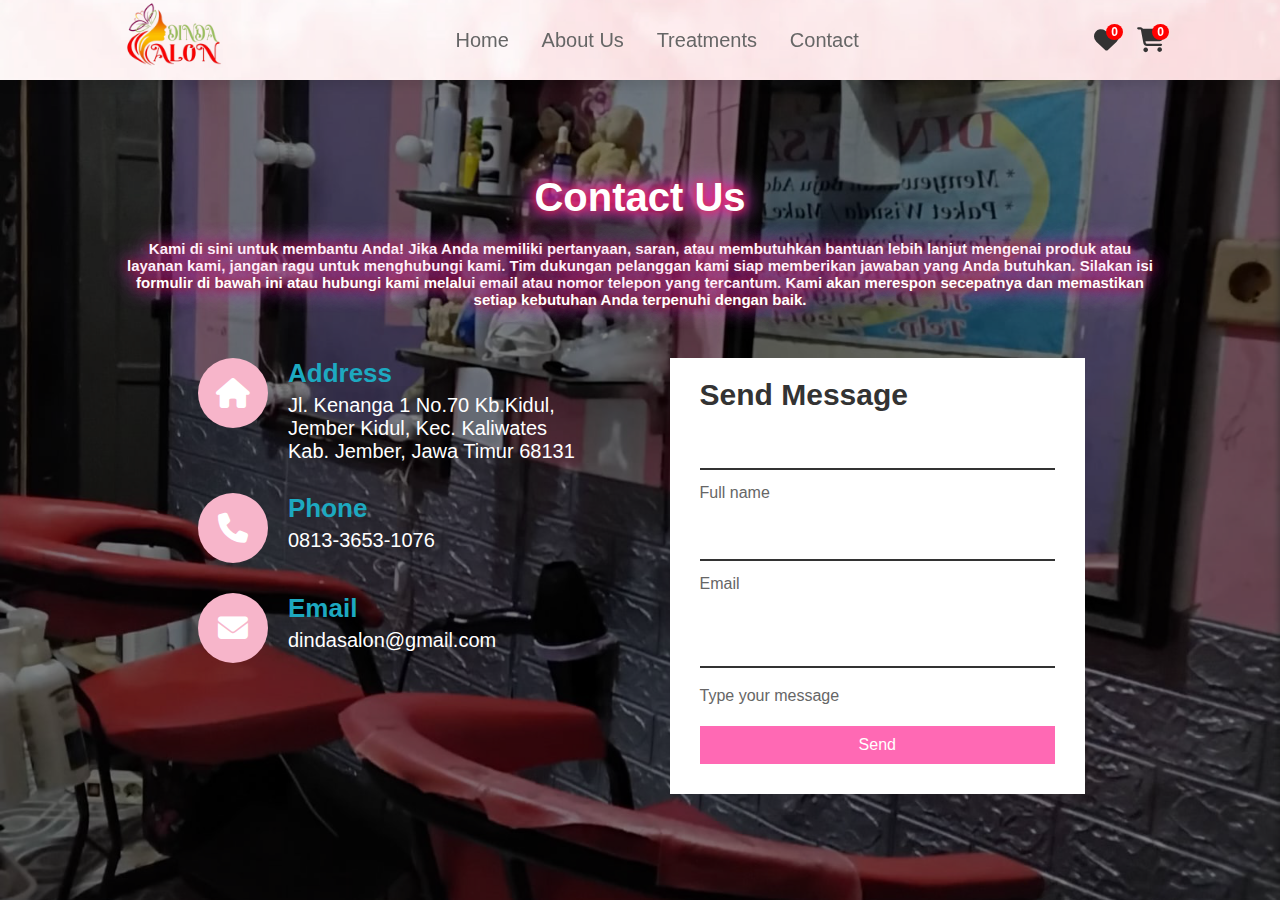
<file: contactus.html>
<!DOCTYPE html>
<html lang="en">
<head>
    <meta charset="UTF-8">
    <meta name="viewport" content="width=device-width, initial-scale=1.0">
    <title>Contact Us</title>
    <link rel="stylesheet"href="css/contactus.css">
    <link rel="stylesheet"href="css/style.css" />
    <link rel="stylesheet"href="css/aboutus.css">
    <link rel="stylesheet"href="https://cdnjs.cloudflare.com/ajax/libs/font-awesome/6.7.2/css/all.min.css"/>
</head>
<body>
  <header>
    <input type="checkbox" name="" id="toggler" />
    <label for="toggler" class="fas fa-bars"></label>

    <div class="logo">
        <!-- Ini tadi untuk folder image-nya ada di luar folder src, jadi masukkan folder image-nya ke src dulu yaw -->
        <img src="./images/Logo1.png" alt="Dinda Salon" />
      </a>
    </div>
    <nav class="navbar">
      <a href="home.html">Home</a>
      <a href="aboutus.html">About Us</a>
      <a href="index.html">Treatments</a>
      <a href="contactus.html">Contact</a>
    </nav>
    <div class="icons">
      <a href="#" class="fas fa-heart" id="heart-icon"> 
        <span id="heart-count">0</span>
      </a>
      <a href="#" class="fas fa-shopping-cart">
        <span id="cart-count">0</span>
      </a>
    </div>

    <div class="shopping-cart">
      <div class="cart-item"></div>
      <div class="item-info"></div>
    </div>
    <div class="heart-cart">
      <div class="cart-item"></div>
      <div class="item-info"></div>
    </div>
  </header>
    <section class="contact" id="Contact">
        <div class="section-header" >
          <div class="container">
            <h2>Contact Us</h2>
            <p>
              Kami di sini untuk membantu Anda! Jika Anda memiliki pertanyaan,
              saran, atau membutuhkan bantuan lebih lanjut mengenai produk atau
              layanan kami, jangan ragu untuk menghubungi kami. Tim dukungan
              pelanggan kami siap memberikan jawaban yang Anda butuhkan. Silakan
              isi formulir di bawah ini atau hubungi kami melalui email atau nomor
              telepon yang tercantum. Kami akan merespon secepatnya dan memastikan setiap kebutuhan Anda
              terpenuhi dengan baik.
            </p>
          </div>
        </div>
        <div class="container">
          <div class="row">
            <div class="contact-info">
              <div class="contact-info-item">
                <div class="contact-info-icon">
                  <i class="fas fa-home"></i>
                </div>
                <div class="contact-info-content">
                  <h4>Address</h4>
                  <p>
                    Jl. Kenanga 1 No.70 Kb.Kidul,<br />
                    Jember Kidul, Kec. Kaliwates <br />
                    Kab. Jember, Jawa Timur 68131
                  </p>
                </div>
              </div>
      
              <div class="contact-info-item">
                <div class="contact-info-icon">
                  <i class="fas fa-phone"></i>
                </div>
                <div class="contact-info-content">
                  <h4>Phone</h4>
                  <p>0813-3653-1076</p>
                </div>
              </div>
      
              <div class="contact-info-item">
                <div class="contact-info-icon">
                  <i class="fas fa-envelope"></i>
                </div>
                <div class="contact-info-content">
                  <h4>Email</h4>
                  <p>dindasalon@gmail.com</p>
                </div>
              </div>
            </div>
      
            <div class="contact-form">
              <form id="contact-form">
                <h2>Send Message</h2>
                <div class="input-box">
                  <input type="text" required />
                  <span>Full name</span>
                </div>
      
                <div class="input-box">
                  <input type="email" required />
                  <span>Email</span>
                </div>
      
                <div class="input-box">
                  <textarea required></textarea>
                  <span>Type your message</span>
                </div>
      
                <div class="input-box">
                  <input type="submit" value="Send" />
                </div>
              </form>
            </div>
          </div>
        </div>
      </section>
      <script src="js/cartscript.js"></script>
      <script src="js/navscript.js"></script>
      <script src="js/heartscript.js"></script>
</body>
</html>
</file>
<file: css/contactus.css>
* {
  padding: 0;
  margin: 0;
  box-sizing: border-box;
  font-family: Verdana, Geneva, Tahoma, sans-serif, sans-serif;
}
:root {
  --pink: #f7b5ca;
}
html {
  font-size: 62.5%;
  scroll-behavior: smooth;
  scroll-padding-top: 6rem;
  overflow-x: hidden;
}
header {
  position: fixed;
  top: 0;
  left: 0;
  right: 0;
  background: #fff;
  padding: 2rem 9%;
  display: flex;
  align-items: center;
  justify-content: space-between;
  z-index: 1000;
  box-shadow: 0 0.5rem 1rem rgba(0, 0, 0, 0.1);
  height: 100px;
}

header .logo img {
  display: inline-block;
  width: 15rem;
  height: auto;
}

header .navbar a {
  font-size: 2rem;
  padding: 0 1.5rem;
  color: #666;
  transition: 0.2s;
  text-transform: capitalize;
}

header .navbar a:hover {
  color: var(--pink);
}

header .icons a {
  font-size: 2.5rem;
  color: #333;
  margin-left: 1.5rem;
}

header .icons a:hover {
  color: var(--pink);
}

header #toggler {
  display: none;
}

header .fa-bars {
  font-size: 3rem;
  color: #333;
  border-radius: 0.5rem;
  padding: 0.5rem 1.5rem;
  cursor: pointer;
  border: 0.1rem solid rgba(0, 0, 0, 0.3);
  display: none;
}

@media (max-width: 768px) {
  header .fa-bars {
    display: block;
  }

  header .navbar {
    position: absolute;
    top: 100%;
    left: 0;
    right: 0;
    background: #eee;
    border-top: 0.1rem solid rgba(0, 0, 0, 0.1);
    clip-path: polygon(0 0, 100% 0, 100% 0, 0 0);
    transition: 0.3s ease;
  }

  header #toggler:checked ~ .navbar {
    clip-path: polygon(0 0, 100% 0, 100% 100%, 0 100%);
  }

  header .navbar a {
    display: block;
    padding: 1.5rem;
    margin: 1rem;
    background: #fff;
    border: 0.1rem solid rgba(0, 0, 0, 0.1);
  }
}
@media (max-width: 450px) {
  html {
    font-size: 50%;
  }
}
.shopping-cart {
  position: absolute;
  top: 100%;
  right: 0;
  height: 100vh;
  width: 35rem;
  padding: 0 1.5rem;
  background-color: #eee;
  color: #333;
  transform: translateX(100%);
  transition: transform 0.3s ease;
  z-index: 1001;
}
.shopping-cart.active {
  transform: translateX(0);
}

.shopping-cart .cart-item {
  margin: 2rem 0;
  display: flex;
  align-items: center;
  gap: 1.5rem;
  padding-bottom: 1rem;
  justify-content: flex-start;
  border-bottom: 1px dashed #f7b5ca;
  position: relative;
}
.shopping-cart .item-info {
  padding-right: 4rem;
}
.shopping-cart img {
  height: 6rem;
  border-radius: 50%;
}
.shopping-cart h3 {
  font-size: 1.6rem;
  padding-bottom: 0.5rem;
  padding-right: 4rem;
}
.shopping-cart .harga {
  font-size: 1.2rem;
}
.shopping-cart .hapus {
  position: absolute;
  right: 1rem;
  cursor: pointer;
}
.shopping-cart .hapus:hover {
  color: #f7b5ca;
}

#cart-count {
  position: absolute;
  top: -0.4rem;
  right: -0.4rem;
  background: red;
  color: #fff;
  border-radius: 50%;
  padding: 0.2rem 0.5rem;
  font-size: 1.2rem;
  font-weight: bold;
  line-height: 1;
}
#heart-count {
  position: absolute;
  top: -0.4rem;
  right: -0.4rem;
  background: red;
  color: #fff;
  border-radius: 50%;
  padding: 0.2rem 0.5rem;
  font-size: 1.2rem;
  font-weight: bold;
  line-height: 1;
}
header .icons a {
  font-size: 2.5rem;
  color: #333;
  margin-left: 1.5rem;
  position: relative;
}
header .icons a.fas.fa-shopping-cart {
  position: relative;
}
header .icons a:hover {
  color: var(--pink);
}
header #toggler {
  display: none;
}
header .fa-bars {
  font-size: 3rem;
  color: #333;
  border-radius: 0.5rem;
  padding: 0.5rem 1.5rem;
  cursor: pointer;
  border: 0.1rem solid rgba(0, 0, 0, 0.3);
  display: none;
}

body {
  min-height: 100vh;
  width: 100%;
  display: flex;
  justify-content: center;
  align-items: center;
  background-image: url("../images/bgdindasalon.png");
  background-size: cover;
  background-position: center;
  position: relative;
}

body::after {
  content: "";
  position: absolute;
  top: 0;
  left: 0;
  height: 100%;
  width: 100%;
  background-color: rgba(0, 0, 0, 0.5); /* Nilai alpha diubah ke 0.5 */
  z-index: 1;
}

section {
  position: relative;
  z-index: 3;
  padding-top: 120px;
  padding-bottom: 50px;
}

.container {
  max-width: 1080px;
  margin-left: auto;
  margin-right: auto;
  padding-left: 20px;
  padding-right: 20px;
}

.section-header {
  margin-bottom: 50px;
  text-align: center;
}

.section-header h2 {
  color: #fff;
  font-weight: bold;
  font-size: 4em;
  margin-bottom: 20px;
  text-shadow:
    0 0 8px #f72828,
    0 0 16px #ff00f7,
    0 0 24px #92008d,
    0 0 32px #fff;
}

.section-header p {
  color: #fff;
  font-size: 1.5em;
  font-weight: bolder;
  text-shadow:
    0 0 8px #b10000,
    0 0 16px #880083,
    0 0 24px #fe58f9,
    0 0 32px #fff;
}

.row {
  display: flex;
  flex-wrap: wrap;
  align-items: center;
  justify-content: space-between;
}

.contact-info {
  width: 50%;
}

.contact-info-item {
  display: flex;
  margin-bottom: 30px;
}

.contact-info-icon {
  height: 70px;
  width: 70px;
  background-color: #f7b5ca;
  text-align: center;
  border-radius: 50%;
}

.contact-info-icon i {
  font-size: 30px;
  line-height: 70px;
  color: #fff;
}

.contact-info-content {
  margin-left: 20px;
}

.contact-info-content h4 {
  color: #1da9c0;
  font-size: 1.3em;
  margin-bottom: 5px;
}

.contact-info-content p {
  color: #fff;
  font-size: 1em;
}

.contact-form {
  background-color: #fff;
  padding: 30px;
  width: 47%;
  padding-bottom: 20px;
  padding-top: 20px;
  transform: translateX(3px);
}

.contact-form h2 {
  font-weight: bold;
  font-size: 1.5em;
  margin-bottom: 10px;
  color: #333;
}

.contact-form .input-box {
  position: relative;
  width: 100%;
  margin-top: 10px;
}

.contact-form .input-box input,
.contact-form .input-box textarea {
  width: 100%;
  padding: 10px;
  font-size: 14px;
  margin: 10px 0;
  border: none;
  border-bottom: 2px solid #333;
  outline: none;
  resize: none;
}

.contact-form .input-box span {
  position: relative;
  left: 0;
  padding: 5px 0;
  font-size: 16px;
  margin: 10px 0;
  pointer-events: none;
  transition: 0.5s;
  color: #666;
}

.contact-form .input-box input:focus ~ span,
.contact-form .input-box textarea:focus ~ span {
  color: #e91e63;
  font-size: 12px;
  transform: translateX(-20px);
}

.contact-form .input-box input[type="submit"] {
  width: 100%;
  background: #ff69b4;
  color: #fff;
  border: none;
  cursor: pointer;
  padding: 10px;
  font-size: 16px;
  transition: 0.5s;
}

.contact-form .input-box input[type="submit"]:hover {
  background: #ff3385;
  color: #fff;
}

@media (max-width: 991px) {
  .row {
    flex-direction: column;
  }

  .contact-info {
    margin-bottom: 40px;
    width: 100%;
  }

  .contact-form {
    width: 100%;
  }
}
</file>
<file: css/style.css>
:root {
  --pink: #f7b5ca;
}

* {
  margin: 0;
  padding: 0;
  box-sizing: border-box;
  font-family: Verdana, Geneva, Tahoma, sans-serif;
  outline: none;
  border: none;
  text-decoration: none;
  transition: 0.2s linear;
}
html {
  font-size: 62.5%;
  scroll-behavior: smooth;
  scroll-padding-top: 6rem;
  overflow-x: hidden;
}
header {
  position: fixed;
  top: 0;
  left: 0;
  right: 0;
  background: #fff;
  padding: 1rem 9%;
  display: flex;
  align-items: center;
  justify-content: space-between;
  z-index: 1000;
  box-shadow: 0 0.5rem 1rem rgba(0, 0, 0, 0.1);
  height: 80px;
}
header::before{
  content: "";
  position: absolute;
  top: 0;
  left: 0;
  right: 0;
  bottom: 0;
  background: url('../images/navbar.png') no-repeat center center/cover;
  opacity: 0.6;
  z-index: -1;
}

header .logo img {
  display: inline-block;
  width: 12rem;
  height: auto;
}
header .navbar a {
  font-size: 2rem;
  padding: 0 1.5rem;
  color: #666;
}
header .navbar a:hover {
  color: var(--pink);
}
header .navbar a {
  padding-top: 10rem;
}


/* shopping-cart */
.shopping-cart {
  position: absolute;
  top: 100%;
  right: 0;
  height: 100vh;
  width: 36rem;
  padding: 0 1.5rem;
  box-shadow: -2px 0 5px rgba(0, 0, 0, 0.2);
  background-color: #fff;
  color: #333;
  transform: translateX(100%);
  transition: transform 0.3s ease;
  z-index: 1002;
}
.shopping-cart.active {
  transform: translateX(0);
}

.shopping-cart .cart-item {
  margin: 2rem 0;
  display: flex;
  align-items: center;
  gap: 1.5rem;
  padding-bottom: 1rem;
  justify-content: flex-start;
  border-bottom: 1px dashed #f7b5ca;
  position: relative;
}
.shopping-cart .item-info {
  padding-right: 0.5rem;
}
.shopping-cart img {
  height: 6rem;
  border-radius: 50%;
}
.shopping-cart h3 {
  font-size: 1.6rem;
  padding-bottom: 0.5rem;
  padding-right: 1.6rem;
}
.shopping-cart .harga {
  font-size: 1.2rem;
}
.shopping-cart .hapus {
  position: absolute;
  right: -0.2rem;
  cursor: pointer;
}
.shopping-cart .hapus:hover {
  color: #f7b5ca;
}
.heart-cart {
  position: fixed;
  top: 80px;
  right: -100%;
  width: 360px;
  height: 100%;
  background: #fff;
  box-shadow: -2px 0 5px rgba(0, 0, 0, 0.2);
  overflow-y: auto;
  transition: right 0.3s ease;
  z-index: 1002;
  padding: 0 1.5rem;
}
.heart-cart.active {
  right: 0;
}

.heart-cart .cart-item {
  display: flex;
  justify-content: flex-start;
  align-items: center;
  gap: 1.5rem;
  padding-bottom: 1rem;
  border-bottom: 1px solid #f7b5ca;
  position: relative;
  margin: 2rem 0;
}
.heart-cart .item-info {
  padding-right: 4rem;
}
.heart-cart img {
  height: 6rem;
  border-radius: 50%;
}
.heart-cart h3 {
  font-size: 1.6rem;
  padding-bottom: 0.5rem;
  padding-right: 1.6rem;
}
.heart-cart .harga {
  font-size: 1.2rem;
}
.heart-cart .hapus {
  position: absolute;
  right: -0.2rem;
  cursor: pointer;
}
.heart-cart .hapus:hover {
  color: #f7b5ca;
}

header .icons a {
  font-size: 2.5rem;
  color: #333;
  margin-left: 1.5rem;
  position: relative;
}
header .icons a.fas.fa-shopping-cart {
  position: relative;
}
header .icons a:hover {
  color: var(--pink);
}
header #toggler {
  display: none;
}
header .fa-bars {
  font-size: 3rem;
  color: #333;
  border-radius: 0.5rem;
  padding: 0.5rem 1.5rem;
  cursor: pointer;
  border: 0.1rem solid rgba(0, 0, 0, 0.3);
  display: none;
}

.treatments {
  padding-top: 15rem;
  background-color: #ffffff;
  padding: 50px 0 80px; /* atau margin-top: 12rem */
}
.heading {
  font-size: 4rem; 
  color: var(--pink); 
  font-weight: bold; 
  text-align: center; 
  margin-bottom: 3rem;
  margin-top: 60px; 
  background: rgba(255, 51, 153, .05);
}
.content h3 {
  font-size: 16px; 
  margin-bottom: 5px; 
}
.content .Harga {
  font-size: 14px; 
  margin-top: 2.5px; 
}
.treatments .box-container {
  display: flex;
  flex-wrap: wrap;
  gap: 1.5rem; /**/
}
.treatments .box-container .box {
  flex: 0 0 calc((100% - (4 * 1.5rem)) / 5);
  max-width: calc((100% - (4 * 1.5rem)) / 5);
  box-shadow: 0 0.5rem 1.5rem rgba(0, 0, 0, 0.1); /**/
  border-radius: 0.5rem; /**/
  border: 0.1rem solid rgba(0, 0, 0, 0.1);
  position: relative;
}
.treatments .box-container {
  display: flex;
  flex-wrap: wrap;
  gap: 1.5rem;
}
.treatments .box-container .box .image {
  position: relative; /*biar konten keluar*/
  text-align: center;
  padding-top: 2rem;
  overflow: visible; /*diperlukan untuk efek*/
}
.treatments .box-container .box .image img {
  width: 100%;
  height: auto;
  display: block;
  object-fit: cover;
  border-radius: 0.5rem 0.5rem 0 0;
}
.treatments .box-container .box .image img {
  width: 100%;
  height: auto;
  object-fit: cover;
  transition: transform 0.3s ease;
}

.treatments .box-container .box:hover .image img {
  transform: scale(1.1);
}
.treatments .box-container .box .image .icons {
  position: relative;
  bottom: 0;
  left: 0;
  right: 0; /*ganti -7rem*/
  display: flex;
}

.treatments .box-container .box .image .icons a {
  height: 3rem;
  line-height: 3rem;
  font-size: 1.5rem;
  width: 50%;
  background: #f7b5ca;
  color: #fff;
}
.treatments .box-container .box .image .icons .cart-btn {
  border-left: 0.1rem solid #fff7;
  border-right: 0.1rem solid #fff7;
  width: 100%;
}
.treatments .box-container .box .image .icons a:hover {
  background: #333;
}
.treatments .box-container .box .content h3 {
  font-size: 1.5rem;
  color: #333;
  text-align: center;
}
.treatments .box-container .box .content .Harga {
  font-size: 1.5rem;
  color: #f7b5ca;
  text-align: center;
  font-weight: bolder;
  border: 1px solid #f7b5ca;
}
.modal {
  display: none;
  position: fixed;
  top: 0;
  left: 0;
  width: 100%;
  height: 100%;
  background: rgba(0, 0, 0, 0.5);
  justify-content: center;
  align-items: center;
  z-index: 1000;
}
.modal-content{
  background: #fff;
  padding: 20px;
  border-radius: 10px;
  text-align: center;
  width: 300px;
}

.modal-content h3{
  margin-bottom: 20px;
  font-size: 1.3rem;
}
.price-options{
  display: flex;
  flex-direction: column;
  gap: 10px;
}
.price-btn{
  background: #ff72fa;
  color: #fff;
  border: none;
  padding: 10px 20px;
  border-radius: 20px;
  cursor: pointer;
  font-size: 1.3rem;
  transition: background 0.2.5s;
}
.price-btn:hover {
  background: #860082;
}

.close-modal {
  background: #ff0000;
  color: #fff;
  border: none;
  padding: 10px 20px;
  border-radius: 20px;
  cursor: pointer;
  margin-top: 20px;
  transition: background 0.2s;
}

.close-modal:hover {
  background: #be0e0e;
}
#cart-count {
  position: absolute;
  top: -0.4rem;
  right: -0.4rem;
  background: red;
  color: #fff;
  border-radius: 50%;
  padding: 0.2rem 0.5rem;
  font-size: 1.2rem;
  font-weight: bold;
  line-height: 1;
}
#heart-count {
  position: absolute;
  top: -0.4rem;
  right: -0.4rem;
  background: red;
  color: #fff;
  border-radius: 50%;
  padding: 0.2rem 0.5rem;
  font-size: 1.2rem;
  font-weight: bold;
  line-height: 1;
}
/* media queries */
@media (max-width: 991px) {
  html {
    font-size: 55%;
  }
  header {
    padding: 2rem;
  }
}
@media (max-width: 768px) {
  header .fa-bars {
    display: block;
  }
  header .navbar {
    position: absolute;
    top: 100%;
    left: 0;
    right: 0;
    background: #eee;
    border-top: 0.1rem solid rgba(0, 0, 0, 0.1);
    clip-path: polygon(0 0, 100% 0, 100% 0, 0 0);
  }
  header #toggler:checked ~ .navbar {
    clip-path: polygon(0 0, 100% 0, 100% 100%, 0 100%);
  }
  header .navbar a {
    margin: 1.5em;
    padding: 1.5rem;
    background: #fff;
    border: 0.1rem solid rgba(0, 0, 0, 0.1);
    display: block;
    font-size: 1.8rem;
  }
  .section-header h2{
    font-size: 3rem;
  }
  .section-header p{
    font-size: 1.2rem;
  }
  .treatments .box-container .box .content h3{
    font-size: 1.2rem;
  }
  .treatments .box-container .box .content .Harga{
    font-size: 1.2rem;
  }
  .treatments .box-container {  
    display: flex;  
    flex-wrap: wrap;  
    justify-content: center;   
    gap: 1rem;  
  }  
  
  .treatments .box-container .box {  
    flex: 0 0 calc(50% - 1rem);   
    max-width: calc(50% - 1rem);  
    margin-bottom: 1rem;  
  }  
  
  .treatments .box-container .box .content h3,  
  .treatments .box-container .box .content .Harga {  
    font-size: 1.2rem;  
    text-align: center;  
  }
}
@media (max-width: 450px) {
  html {
    font-size: 50%;
  }
  .treatments .box-container {  
    flex-direction: column;  
    align-items: center;  
  }  
  
  .treatments .box-container .box {  
    flex: 0 0 100%;  
    max-width: 90%;  
    margin-bottom: 1rem;  
  }  
  
  .treatments .heading {  
    font-size: 2.5rem;  
    text-align: center;  
  }  
  
  .treatments .box-container .box .content h3,  
  .treatments .box-container .box .content .Harga {  
    font-size: 1.2rem;  
    text-align: center;  
  }  
}
</file>
<file: css/aboutus.css>
* {
    margin: 0;
    padding: 0;
    box-sizing: border-box;
}

.header .promo-container {
    position: relative;
    width: 100%;
    height: 90vh;
    background: url('../images/slide1.jpg') no-repeat center center/cover;
    display: flex;
    justify-content: center;
    align-items: center;
    margin-bottom: 40px;
    overflow: hidden;
}

.promo-text {
    position: absolute;
    top: 50%;
    left: 50%;
    transform: translate(-50%, -50%);
    background: rgba(0, 0, 0, 0.5); /* hitam transparan */
    color: white;
    padding: 40px 30px;
    border-radius: 10px;
    text-align: center;
    opacity: 0;
    animation: fadeIn 2s forwards;
}

.promo-text h1 {
    font-size: 48px;
    margin-bottom: 20px;
    color: pink;
}

.promo-text p {
    font-size: 20px;
    margin-bottom: 20px;
    color: white;
}

.promo-image {
    width: 60%;
}

.promo-image img {
    width: 100%;
    height: 100%;
    object-fit: cover;
}
button {
    background-color: #f9b17a;
    color: black;
    padding: 12px 25px;
    font-weight: bold;
    font-size: 18px;
    border-radius: 5px;
    display: inline-block;
    margin-top: 20px;
}

/* Animasi */
@keyframes fadeIn {
    from {
        opacity: 0;
        transform: translate(-50%, -60%);
    }
    to {
        opacity: 1;
        transform: translate(-50%, -50%);
    }
}

.heading{
    text-align: center;
    font-size: 4rem;
    color: #333;
    padding: 1rem;
    margin: 2rem 0;
    background-color: rgba(255, 51, 153, .05);
}
.heading span{
    color: var(--pink);
}
.about .row{
    display: flex;
    align-items: center;
    gap: 2rem;
    flex-wrap: wrap;
    padding: 2rem 0;
    padding-top: 3rem;
}
.about .row .img-content{
    flex: 1 1 40rem;
    position: relative;
}
.about .row .img-content img{
    width: 100%;
    border: 1.5rem solid #fff;
    border-radius: .5rem;
    box-shadow: 0 .5rem 1rem rgba(0, 0, 0, .1);
    height: 100%;
    object-fit: cover;
}
.about .row .img-content h3{
    position: absolute;
    top: 50%; transform: translateY(-50%);
    font-size: 3rem;
    background: #fff;
    width: 100%;
    padding: 1rem 2rem;
    text-align: center;
    mix-blend-mode: screen;
}
.about .row .text-content{
    flex: 1 1 40rem;
    justify-content: space-between;
}
.about .row .text-content h3{
    font-size: 3rem;
    color: #333;
}
.about .row .text-content p{
    font-size: 1.5rem;
    color: #000000;
    padding: .5rem 0;
    padding-top: 1rem;
    line-height: 1.5;
    text-align: justify;
}

.treatments .row{
    display: flex;
    align-items: center;
    gap: 2rem;
    flex-wrap: wrap;
    padding: 2rem 0;
    padding-top: 3rem;
}
.treatments .row .col{
    flex: 1 1 20rem;
    position: relative;
}
.treatments .row .col img{
    width: 100%;
    border: 1.5rem solid #fff;
    border-radius: .5rem;
    box-shadow: 0 .5rem 1rem rgba(0, 0, 0, .1);
    height: 100%;
    object-fit: cover;
}
.treatments .row .col h3{
    position: absolute;
    top: 50%; transform: translateY(-50%);
    font-size: 2.5rem;
    background: #fff;
    color: rgb(41, 39, 39);
    width: 100%;
    padding: 1rem 2rem;
    text-align: center;
}
.button{
    width: 100%;
    display: flex;
    justify-content: flex-end;
    padding-right: 2rem;
}
.button .treatments{
    background-color: pink;
    color: black;
    padding: 12px 25px;
    font-weight: bold;
    font-size: 18px;
    border-radius: 5px;
    display: inline-block;
    margin-top: 20px;
}

.location .row{
    display: flex;
    align-items: center;
    justify-content: center;
    gap: 2rem;
    flex-wrap: wrap;
    padding: 2rem 0;
    padding-top: 3rem;
}
iframe{
    width: 900px;
    height: 500px;
    border: 0;
}
footer{
    width: 100%;
    position: relative;
    bottom: 0;
    background-image: url('../images/navbar.png');
    opacity: 0.6;
    color: #333;
    padding: 20px 0 20px;
    border-top-left-radius: 125px;
    font-size: 13px;
    line-height: 20px;
  }
  .row{
    font-size: 2.0rem;
    color: #333;
    width: 85%;
    margin: auto;
    margin-bottom: 2px;
    display: flex;
    flex-wrap: wrap;
    align-items: flex-start;
    justify-content: space-between;
  }
  .col{
    flex-basis: 25%;
    padding: 10px;
    font-size: 20px;
  }
  .footer-col{
    font-size: 2.0rem;
    color: #333;
    margin-left: 1.5rem;
  }
</file>
